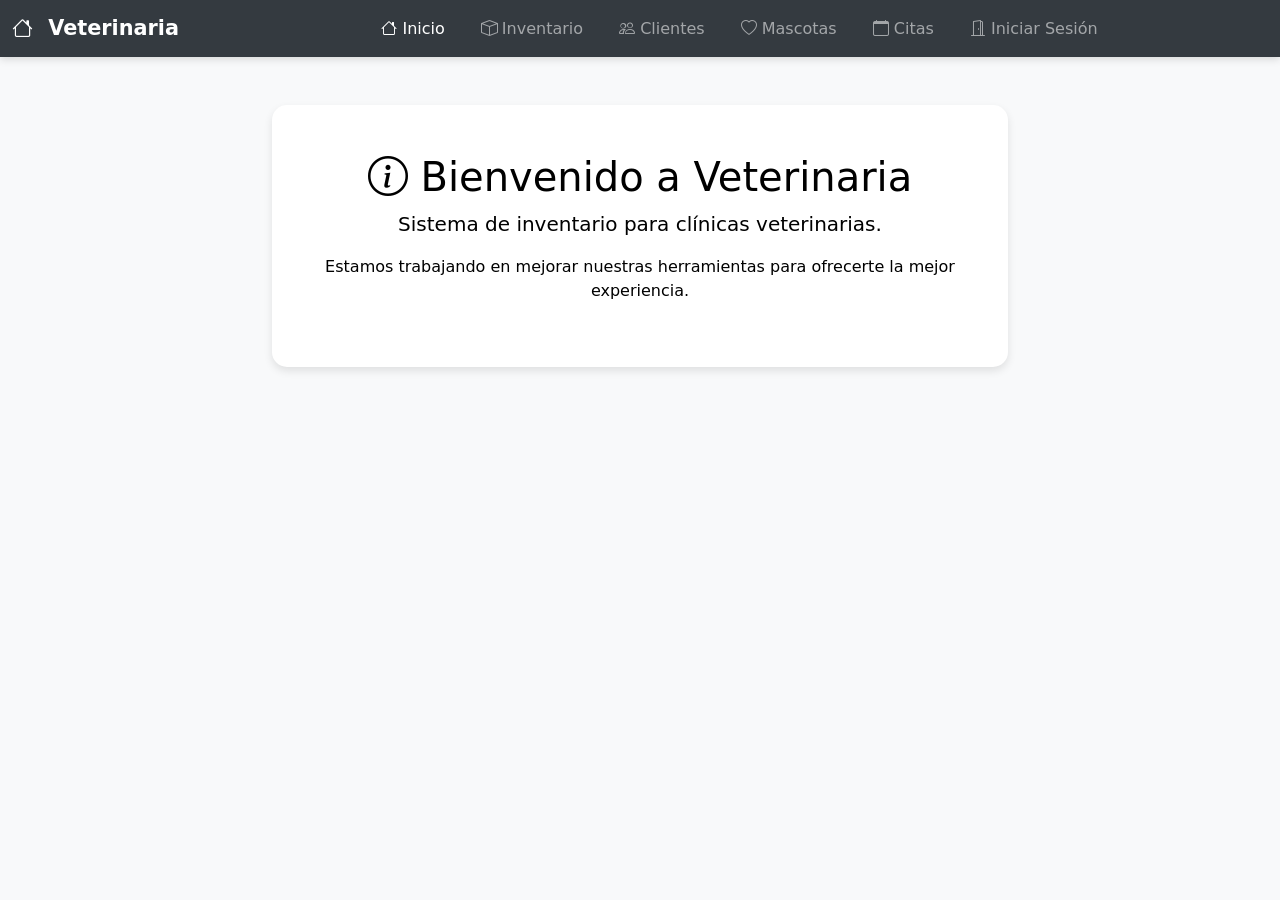
<file: index.html>
<!DOCTYPE html>
<html>
<head>
    <meta charset="UTF-8">
    <meta name="viewport" content="width=device-width, initial-scale=1.0">
    <title>Redirigiendo...</title>
</head>
<body>
    <script>
        window.location.href = 'pagina/index.html';
    </script>
</body>
</html>
</file>
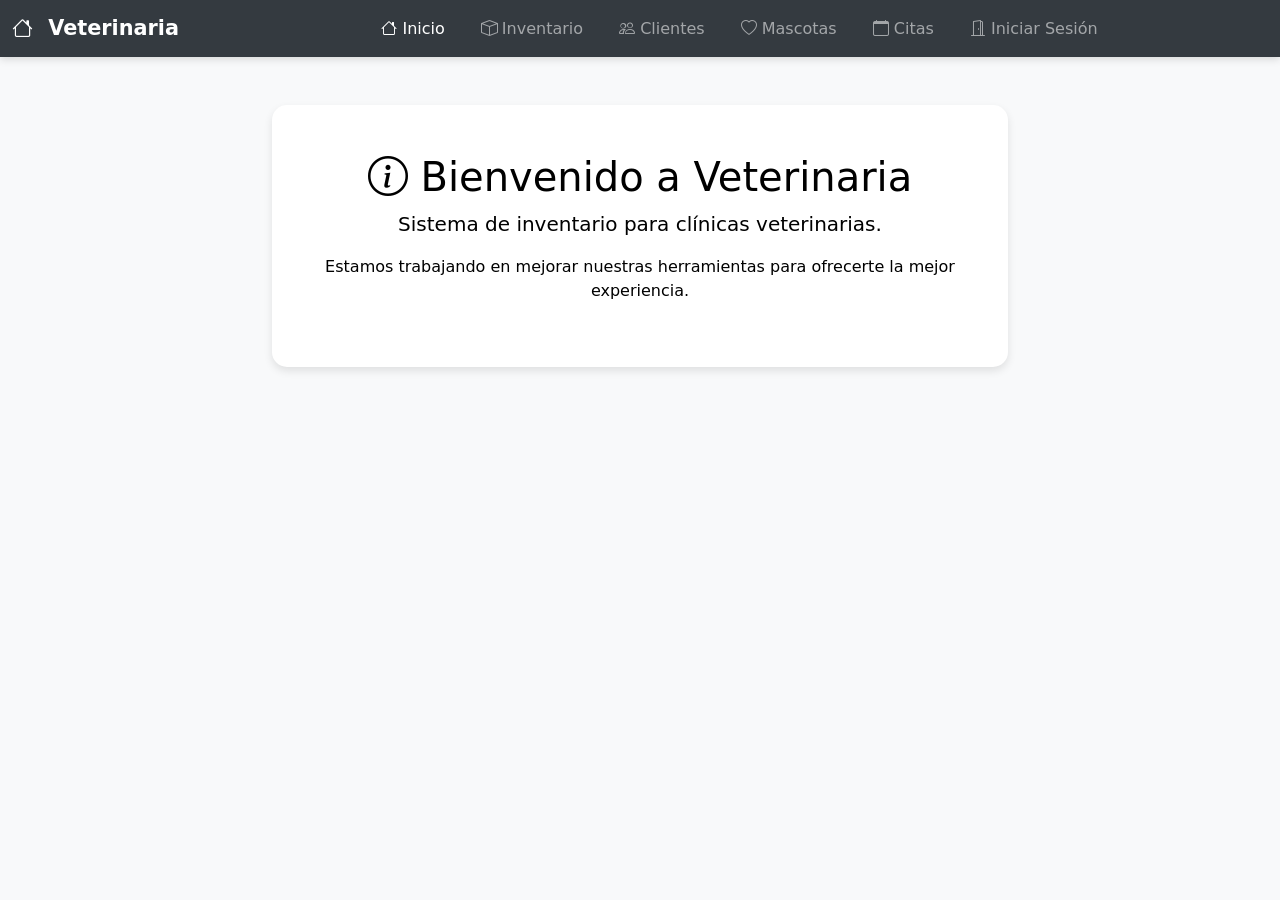
<file: pagina/index.html>
<!DOCTYPE html>
<html lang="es">
<head>
    <meta charset="UTF-8">
    <meta name="viewport" content="width=device-width, initial-scale=1.0">
    <title>Inicio - Veterinaria</title>
    <link href="https://cdn.jsdelivr.net/npm/bootstrap@5.3.2/dist/css/bootstrap.min.css" rel="stylesheet"
        integrity="sha384-T3c6CoIi6uLrA9TneNEoa7RxnatzjcDSCmG1MXxSR1GAsXEV/Dwwykc2MPK8M2HN" crossorigin="anonymous">
    <link rel="stylesheet" href="https://cdn.jsdelivr.net/npm/bootstrap-icons@1.13.1/font/bootstrap-icons.min.css">
    <link rel="stylesheet" href="styles-pages.css">
</head>
<body>
    <nav class="navbar navbar-expand-lg navbar-dark navbar-custom sticky-top">
        <div class="container-fluid">
            <a class="navbar-brand" href="index.html"><i class="bi bi-house"></i> Veterinaria</a>
            <button class="navbar-toggler" type="button" data-bs-toggle="collapse" data-bs-target="#navbarNav">
                <span class="navbar-toggler-icon"></span>
            </button>
            <div class="collapse navbar-collapse" id="navbarNav">
                <ul class="navbar-nav mx-auto">
                    <li class="nav-item">
                        <a class="nav-link active" href="index.html"><i class="bi bi-house"></i> Inicio</a>
                    </li>
                    <li class="nav-item">
                        <a class="nav-link" href="inventario.html"><i class="bi bi-box"></i> Inventario</a>
                    </li>
                    <li class="nav-item">
                        <a class="nav-link" href="clientes.html"><i class="bi bi-people"></i> Clientes</a>
                    </li>
                    <li class="nav-item">
                        <a class="nav-link" href="mascotas.html"><i class="bi bi-heart"></i> Mascotas</a>
                    </li>
                    <li class="nav-item">
                        <a class="nav-link" href="citas.html"><i class="bi bi-calendar"></i> Citas</a>
                    </li>
                    <li class="nav-item dropdown">
                        <a class="nav-link dropdown-toggle" href="#" id="navbarPerfil" role="button" data-bs-toggle="dropdown">
                            <i class="bi bi-person"></i> Perfil
                        </a>
                        <ul class="dropdown-menu" aria-labelledby="navbarPerfil">
                            <li><a class="dropdown-item" href="wind.html"><i class="bi bi-person-circle"></i> Cuenta</a></li>
                            <li><hr class="dropdown-divider"></li>
                            <li><a class="dropdown-item" href="#" onclick="cerrarSesion()"><i class="bi bi-box-arrow-right"></i> Cerrar Sesión</a></li>
                        </ul>
                    </li>
                    <li class="nav-item">
                        <a class="nav-link" href="../login-registro/login.html"><i class="bi bi-door-open"></i> Iniciar Sesión</a>
                    </li>
                </ul>
            </div>
        </div>
    </nav>

    <div class="container mt-5">
        <div class="row justify-content-center">
            <div class="col-md-8">
                <div class="maintenance-card">
                    <h1><i class="bi bi-info-circle"></i> Bienvenido a Veterinaria</h1>
                    <p class="lead">Sistema de inventario para clínicas veterinarias.</p>
                    <p>Estamos trabajando en mejorar nuestras herramientas para ofrecerte la mejor experiencia.</p>
                    <div id="login-info" style="display:none;">
                        <p>Has iniciado sesión correctamente.</p>
                    </div>
                </div>
            </div>
        </div>
    </div>

    <script src="https://cdn.jsdelivr.net/npm/bootstrap@5.3.2/dist/js/bootstrap.bundle.min.js"
        integrity="sha384-C6RzsynM9kWDrMNeT87bh95OGNyZPhcTNXj1NW7RuBCsyN/o0jlpcV8Qyq46cDfL"
        crossorigin="anonymous"></script>
    <script src="https://ajax.googleapis.com/ajax/libs/jquery/3.7.1/jquery.min.js"></script>
    <script src="index.js"></script>
</body>
</html>
</file>
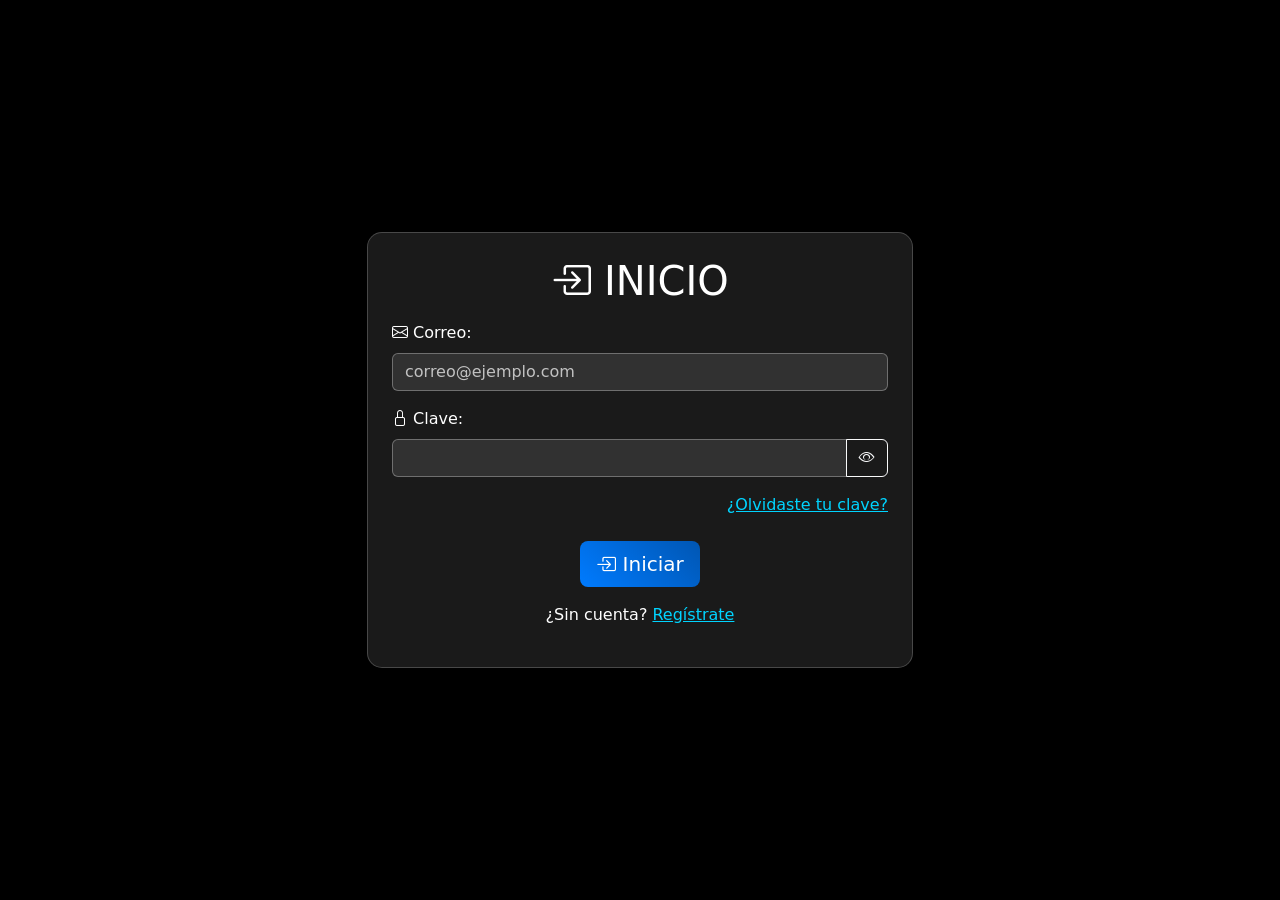
<file: login-registro/login.html>
<!doctype html>
<html lang="es">
<head>
    <meta charset="utf-8">
    <meta name="viewport" content="width=device-width, initial-scale=1">
    <title>INICIAR SESIÓN</title>
    <link href="https://cdn.jsdelivr.net/npm/bootstrap@5.3.2/dist/css/bootstrap.min.css" rel="stylesheet"
        integrity="sha384-T3c6CoIi6uLrA9TneNEoa7RxnatzjcDSCmG1MXxSR1GAsXEV/Dwwykc2MPK8M2HN" crossorigin="anonymous">
    <link rel="stylesheet" href="https://cdn.jsdelivr.net/npm/bootstrap-icons@1.13.1/font/bootstrap-icons.min.css">
    <link rel="stylesheet" href="styles.css">
</head>
<body>
    <div class="container">
        <div class="row justify-content-center">
            <div class="col-md-6">
                <div class="login-card">
                    <h1 class="text-center mb-3"><i class="bi bi-box-arrow-in-right"></i> INICIO</h1>
                    <form>
                        <!-- CorreoElectronico -->
                        <div class="mb-3">
                            <label for="email" class="form-label"><i class="bi bi-envelope"></i> Correo:</label>
                            <input type="email" class="form-control" id="email" placeholder="correo@ejemplo.com">
                        </div>

                        <!-- Contraseña -->
                        <div class="mb-3">
                            <label for="password" class="form-label"><i class="bi bi-lock"></i> Clave:</label>
                            <div class="input-group">
                                <input type="password" class="form-control" id="password">
                                <button class="btn btn-outline-light" type="button" id="togglePassword">
                                    <i class="bi bi-eye"></i>
                                </button>
                            </div>
                        </div>

                        <!-- Olvidaste contraseña -->
                        <div class="mb-3">
                            <a href="#" class="text-end d-block">¿Olvidaste tu clave?</a>
                        </div>

                        <!-- Boton de enviar -->
                        <div class="text-center mt-4">
                            <button type="submit" class="btn btn-primary btn-login btn-lg"><i class="bi bi-box-arrow-in-right"></i> Iniciar</button>
                        </div>

                        <!-- Registro -->
                        <div class="text-center mt-3">
                            <p>¿Sin cuenta? <a href="registro.html">Regístrate</a></p>
                        </div>
                    </form>
                </div>
            </div>
        </div>
    </div>

    <script src="https://cdn.jsdelivr.net/npm/bootstrap@5.3.2/dist/js/bootstrap.bundle.min.js"
        integrity="sha384-C6RzsynM9kWDrMNeT87bh95OGNyZPhcTNXj1NW7RuBCsyN/o0jlpcV8Qyq46cDfL"
        crossorigin="anonymous"></script>
    <script src="https://ajax.googleapis.com/ajax/libs/jquery/3.7.1/jquery.min.js"></script>
    <script src="login.js"></script>
</body>
</html>
</file>
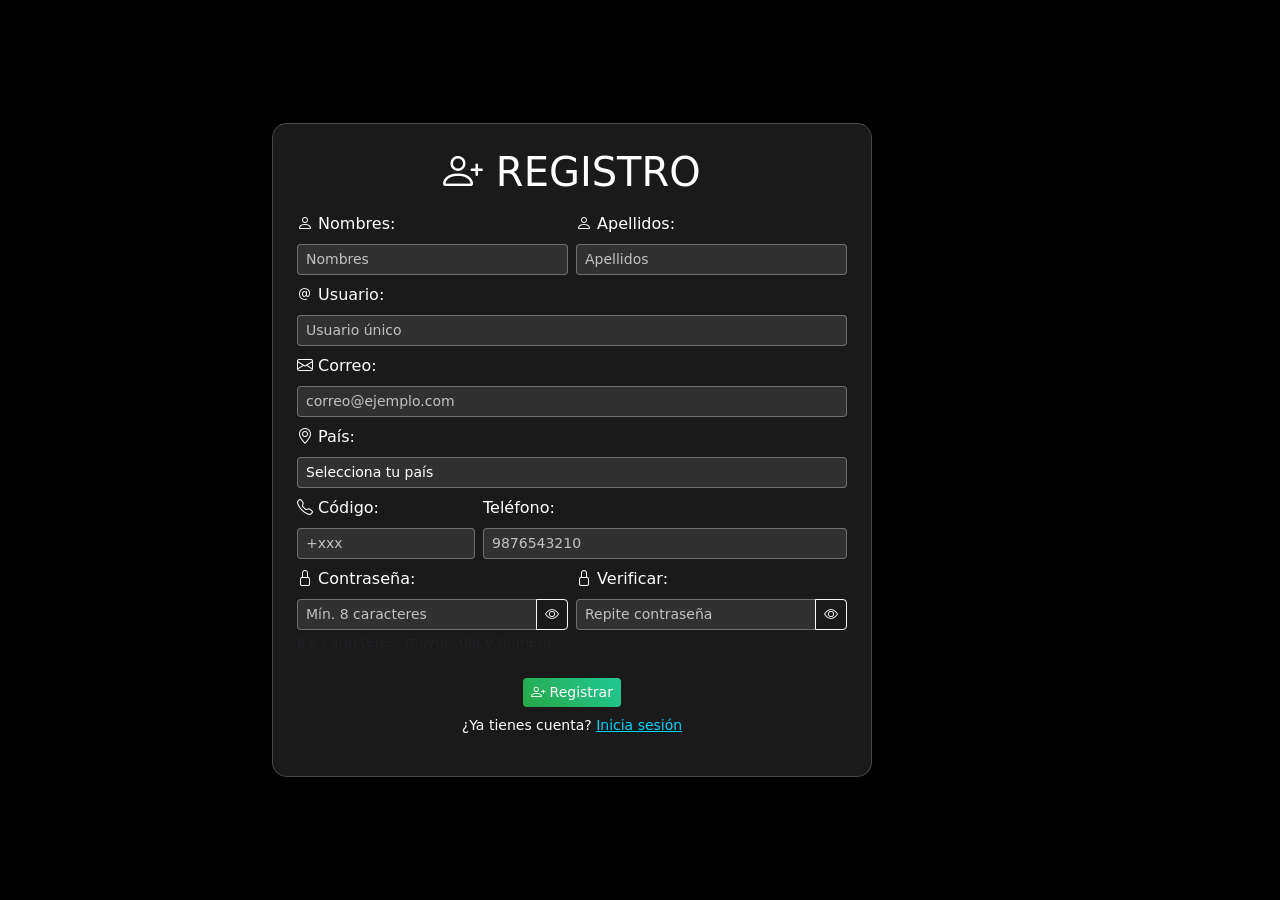
<file: login-registro/registro.html>
<!doctype html>
<html lang="es">
<head>
    <meta charset="utf-8">
    <meta name="viewport" content="width=device-width, initial-scale=1">
    <title>REGISTRO DE USUARIO</title>
    <link href="https://cdn.jsdelivr.net/npm/bootstrap@5.3.2/dist/css/bootstrap.min.css" rel="stylesheet"
        integrity="sha384-T3c6CoIi6uLrA9TneNEoa7RxnatzjcDSCmG1MXxSR1GAsXEV/Dwwykc2MPK8M2HN" crossorigin="anonymous">
    <link rel="stylesheet" href="https://cdn.jsdelivr.net/npm/bootstrap-icons@1.13.1/font/bootstrap-icons.min.css">
    <link rel="stylesheet" href="styles.css">
</head>
<body>
    <div class="container">
        <div class="row justify-content-center">
            <div class="col-md-8">
                <div class="registro-card">
                    <h1 class="text-center mb-3"><i class="bi bi-person-plus"></i> REGISTRO</h1>
                    <form>
                        <div class="row g-2">
                            <!-- Nombres -->
                            <div class="col-md-6 mb-2">
                                <label for="nombres" class="form-label"><i class="bi bi-person"></i> Nombres:</label>
                                <input type="text" class="form-control form-control-sm" id="nombres" placeholder="Nombres">
                            </div>

                            <!-- Apellidos -->
                            <div class="col-md-6 mb-2">
                                <label for="apellidos" class="form-label"><i class="bi bi-person"></i> Apellidos:</label>
                                <input type="text" class="form-control form-control-sm" id="apellidos" placeholder="Apellidos">
                            </div>
                        </div>

                        <!-- nombre de usuario -->
                        <div class="mb-2">
                            <label for="username" class="form-label"><i class="bi bi-at"></i> Usuario:</label>
                            <input type="text" class="form-control form-control-sm" id="username" placeholder="Usuario único">
                        </div>

                        <!-- Correo Electrónico -->
                        <div class="mb-2">
                            <label for="email" class="form-label"><i class="bi bi-envelope"></i> Correo:</label>
                            <input type="email" class="form-control form-control-sm" id="email" placeholder="correo@ejemplo.com">
                        </div>

                        <!-- País -->
                        <div class="mb-2">
                            <label for="pais" class="form-label"><i class="bi bi-geo-alt"></i> País:</label>
                            <select class="form-control form-control-sm" id="pais">
                                <option value="">Selecciona tu país</option>
                                <option value="Ecuador" data-code="+593">Ecuador</option>
                                <option value="Perú" data-code="+51">Perú</option>
                                <option value="Colombia" data-code="+57">Colombia</option>
                                <option value="Chile" data-code="+56">Chile</option>
                                <option value="Argentina" data-code="+54">Argentina</option>
                                <option value="Bolivia" data-code="+591">Bolivia</option>
                                <option value="Paraguay" data-code="+595">Paraguay</option>
                                <option value="Uruguay" data-code="+598">Uruguay</option>
                                <option value="Venezuela" data-code="+58">Venezuela</option>
                                <option value="Brasil" data-code="+55">Brasil</option>
                                <option value="Guatemala" data-code="+502">Guatemala</option>
                                <option value="Honduras" data-code="+504">Honduras</option>
                                <option value="El Salvador" data-code="+503">El Salvador</option>
                                <option value="Nicaragua" data-code="+505">Nicaragua</option>
                                <option value="Costa Rica" data-code="+506">Costa Rica</option>
                                <option value="Panamá" data-code="+507">Panamá</option>
                            </select>
                        </div>

                        <!-- Teléfono -->
                        <div class="row g-2">
                            <div class="col-md-4 mb-2">
                                <label for="codigoTelefono" class="form-label"><i class="bi bi-telephone"></i> Código:</label>
                                <input type="text" class="form-control form-control-sm" id="codigoTelefono" placeholder="+xxx" readonly>
                            </div>
                            <div class="col-md-8 mb-2">
                                <label for="telefono" class="form-label">Teléfono:</label>
                                <input type="tel" class="form-control form-control-sm" id="telefono" placeholder="9876543210">
                            </div>
                        </div>

                        <!-- Contraseña -->
                        <div class="row g-2">
                            <div class="col-md-6 mb-2">
                                <label for="password" class="form-label"><i class="bi bi-lock"></i> Contraseña:</label>
                                <div class="input-group input-group-sm">
                                    <input type="password" class="form-control" id="password" placeholder="Mín. 8 caracteres">
                                    <button class="btn btn-outline-light" type="button" id="togglePassword">
                                        <i class="bi bi-eye"></i>
                                    </button>
                                </div>
                                <small class="form-text text-muted">8+ caracteres, mayúscula y número.</small>
                            </div>

                            <!-- Verificación de contraseña -->
                            <div class="col-md-6 mb-2">
                                <label for="confirmPassword" class="form-label"><i class="bi bi-lock"></i> Verificar:</label>
                                <div class="input-group input-group-sm">
                                    <input type="password" class="form-control" id="confirmPassword" placeholder="Repite contraseña">
                                    <button class="btn btn-outline-light" type="button" id="toggleConfirmPassword">
                                        <i class="bi bi-eye"></i>
                                    </button>
                                </div>
                            </div>
                        </div>

                        <!-- Botón de registro -->
                        <div class="text-center mt-3">
                            <button type="submit" class="btn btn-primary btn-registro btn-sm"><i class="bi bi-person-plus"></i> Registrar</button>
                        </div>

                        <!-- Login -->
                        <div class="text-center mt-2">
                            <p class="small">¿Ya tienes cuenta? <a href="login.html">Inicia sesión</a></p>
                        </div>
                    </form>
                </div>
            </div>
        </div>
    </div>

    <script src="https://cdn.jsdelivr.net/npm/bootstrap@5.3.2/dist/js/bootstrap.bundle.min.js"
        integrity="sha384-C6RzsynM9kWDrMNeT87bh95OGNyZPhcTNXj1NW7RuBCsyN/o0jlpcV8Qyq46cDfL"
        crossorigin="anonymous"></script>
    <script src="https://ajax.googleapis.com/ajax/libs/jquery/3.7.1/jquery.min.js"></script>
    <script src="login.js"></script>
</body>
</html>
</file>
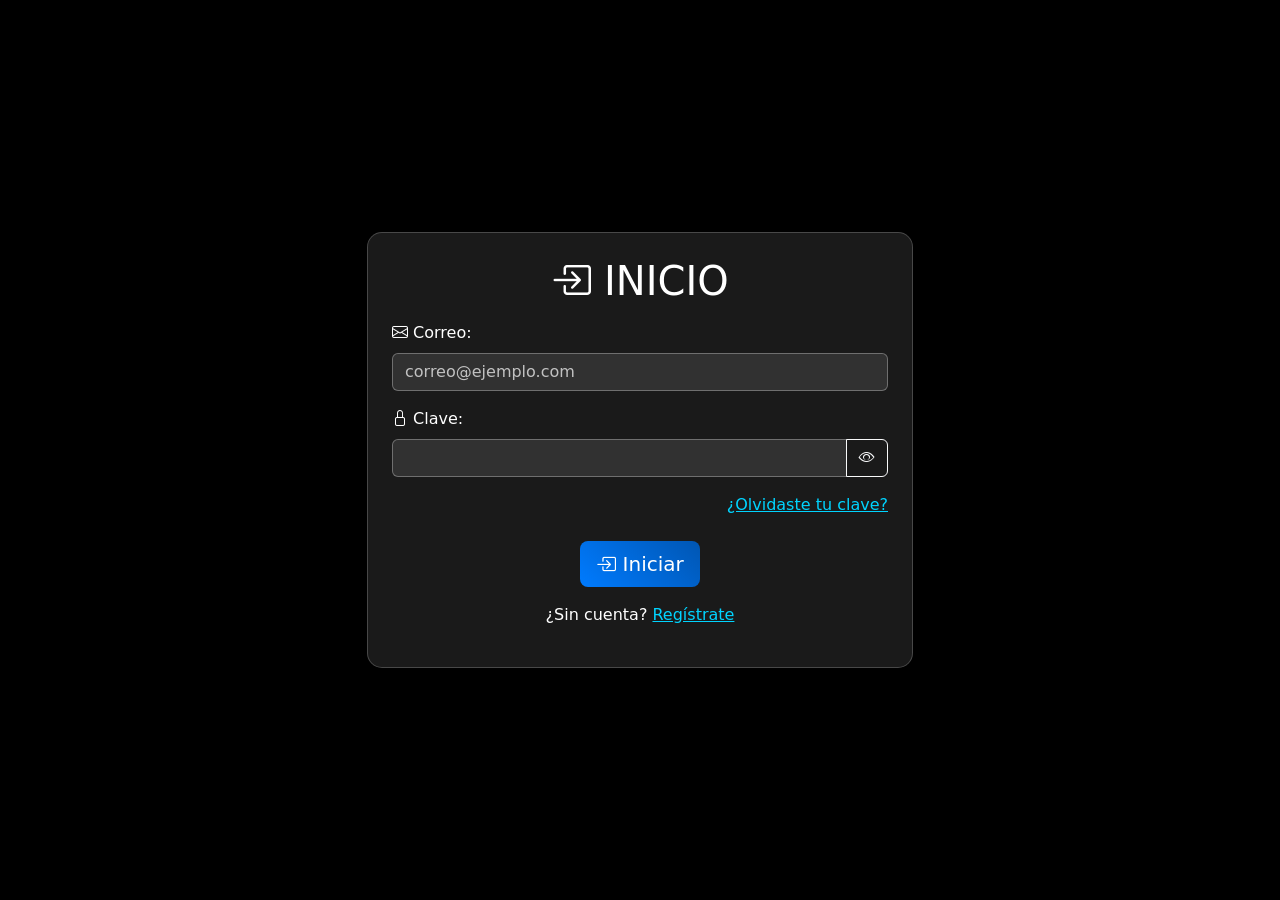
<file: pagina/citas.html>
<!DOCTYPE html>
<html lang="es">
<head>
    <meta charset="UTF-8">
    <meta name="viewport" content="width=device-width, initial-scale=1.0">
    <title>Citas - Veterinaria</title>
    <link href="https://cdn.jsdelivr.net/npm/bootstrap@5.3.2/dist/css/bootstrap.min.css" rel="stylesheet"
        integrity="sha384-T3c6CoIi6uLrA9TneNEoa7RxnatzjcDSCmG1MXxSR1GAsXEV/Dwwykc2MPK8M2HN" crossorigin="anonymous">
    <link rel="stylesheet" href="https://cdn.jsdelivr.net/npm/bootstrap-icons@1.13.1/font/bootstrap-icons.min.css">
    <link rel="stylesheet" href="styles-pages.css">
</head>
<body>
    <nav class="navbar navbar-expand-lg navbar-dark navbar-custom sticky-top">
        <div class="container-fluid">
            <a class="navbar-brand" href="index.html"><i class="bi bi-house"></i> Veterinaria</a>
            <button class="navbar-toggler" type="button" data-bs-toggle="collapse" data-bs-target="#navbarNav">
                <span class="navbar-toggler-icon"></span>
            </button>
            <div class="collapse navbar-collapse" id="navbarNav">
                <ul class="navbar-nav mx-auto">
                    <li class="nav-item">
                        <a class="nav-link" href="index.html"><i class="bi bi-house"></i> Inicio</a>
                    </li>
                    <li class="nav-item">
                        <a class="nav-link" href="inventario.html"><i class="bi bi-box"></i> Inventario</a>
                    </li>
                    <li class="nav-item">
                        <a class="nav-link" href="clientes.html"><i class="bi bi-people"></i> Clientes</a>
                    </li>
                    <li class="nav-item">
                        <a class="nav-link" href="mascotas.html"><i class="bi bi-heart"></i> Mascotas</a>
                    </li>
                    <li class="nav-item">
                        <a class="nav-link active" href="citas.html"><i class="bi bi-calendar"></i> Citas</a>
                    </li>
                    <li class="nav-item dropdown">
                        <a class="nav-link dropdown-toggle" href="#" id="navbarPerfil" role="button" data-bs-toggle="dropdown">
                            <i class="bi bi-person"></i> Perfil
                        </a>
                        <ul class="dropdown-menu" aria-labelledby="navbarPerfil">
                            <li><a class="dropdown-item" href="wind.html"><i class="bi bi-person-circle"></i> Cuenta</a></li>
                            <li><hr class="dropdown-divider"></li>
                            <li><a class="dropdown-item" href="#" onclick="cerrarSesion()"><i class="bi bi-box-arrow-right"></i> Cerrar Sesión</a></li>
                        </ul>
                    </li>
                </ul>
            </div>
        </div>
    </nav>

    <div class="container mt-5">
        <div class="row justify-content-center">
            <div class="col-md-8">
                <div class="maintenance-card">
                    <h1><i class="bi bi-tools"></i> Citas en Mantenimiento</h1>
                    <p class="lead">El sistema de citas veterinarias está siendo implementado. Pronto podrás agendar consultas y tratamientos.</p>
                    <p>Disculpe las molestias.</p>
                    <a href="index.html" class="btn btn-primary">Volver al Inicio</a>
                </div>
            </div>
        </div>
    </div>

    <script src="https://cdn.jsdelivr.net/npm/bootstrap@5.3.2/dist/js/bootstrap.bundle.min.js"
        integrity="sha384-C6RzsynM9kWDrMNeT87bh95OGNyZPhcTNXj1NW7RuBCsyN/o0jlpcV8Qyq46cDfL"
        crossorigin="anonymous"></script>
    <script src="https://ajax.googleapis.com/ajax/libs/jquery/3.7.1/jquery.min.js"></script>
    <script src="pages.js"></script>
</body>
</html>
</file>
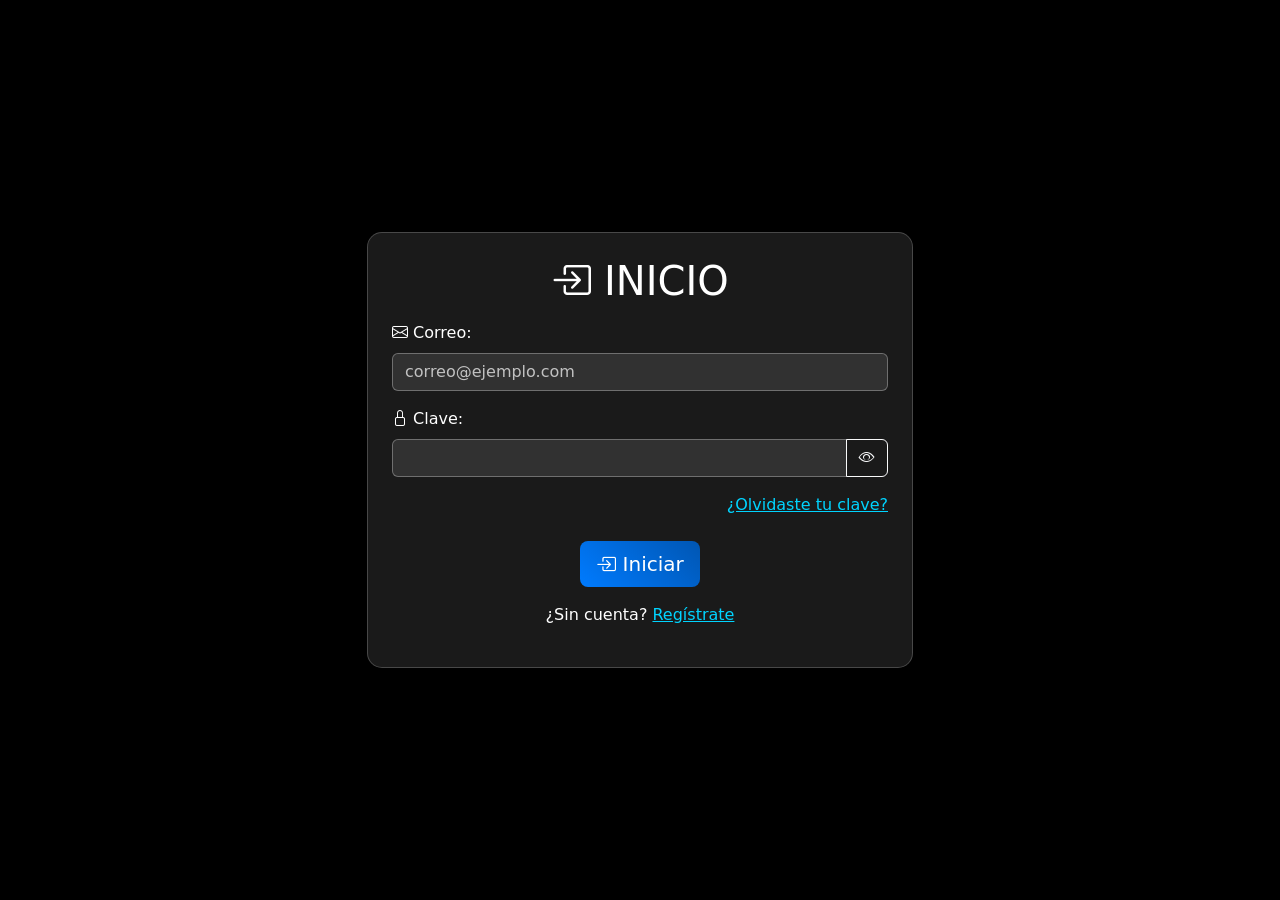
<file: pagina/clientes.html>
<!DOCTYPE html>
<html lang="es">
<head>
    <meta charset="UTF-8">
    <meta name="viewport" content="width=device-width, initial-scale=1.0">
    <title>Clientes - Veterinaria</title>
    <link href="https://cdn.jsdelivr.net/npm/bootstrap@5.3.2/dist/css/bootstrap.min.css" rel="stylesheet"
        integrity="sha384-T3c6CoIi6uLrA9TneNEoa7RxnatzjcDSCmG1MXxSR1GAsXEV/Dwwykc2MPK8M2HN" crossorigin="anonymous">
    <link rel="stylesheet" href="https://cdn.jsdelivr.net/npm/bootstrap-icons@1.13.1/font/bootstrap-icons.min.css">
    <link rel="stylesheet" href="styles-pages.css">
</head>
<body>
    <nav class="navbar navbar-expand-lg navbar-dark navbar-custom sticky-top">
        <div class="container-fluid">
            <a class="navbar-brand" href="index.html"><i class="bi bi-house"></i> Veterinaria</a>
            <button class="navbar-toggler" type="button" data-bs-toggle="collapse" data-bs-target="#navbarNav">
                <span class="navbar-toggler-icon"></span>
            </button>
            <div class="collapse navbar-collapse" id="navbarNav">
                <ul class="navbar-nav mx-auto">
                    <li class="nav-item">
                        <a class="nav-link" href="index.html"><i class="bi bi-house"></i> Inicio</a>
                    </li>
                    <li class="nav-item">
                        <a class="nav-link" href="inventario.html"><i class="bi bi-box"></i> Inventario</a>
                    </li>
                    <li class="nav-item">
                        <a class="nav-link active" href="clientes.html"><i class="bi bi-people"></i> Clientes</a>
                    </li>
                    <li class="nav-item">
                        <a class="nav-link" href="mascotas.html"><i class="bi bi-heart"></i> Mascotas</a>
                    </li>
                    <li class="nav-item">
                        <a class="nav-link" href="citas.html"><i class="bi bi-calendar"></i> Citas</a>
                    </li>
                    <li class="nav-item dropdown">
                        <a class="nav-link dropdown-toggle" href="#" id="navbarPerfil" role="button" data-bs-toggle="dropdown">
                            <i class="bi bi-person"></i> Perfil
                        </a>
                        <ul class="dropdown-menu" aria-labelledby="navbarPerfil">
                            <li><a class="dropdown-item" href="wind.html"><i class="bi bi-person-circle"></i> Cuenta</a></li>
                            <li><hr class="dropdown-divider"></li>
                            <li><a class="dropdown-item" href="#" onclick="cerrarSesion()"><i class="bi bi-box-arrow-right"></i> Cerrar Sesión</a></li>
                        </ul>
                    </li>
                </ul>
            </div>
        </div>
    </nav>

    <div class="container mt-5">
        <div class="row justify-content-center">
            <div class="col-md-8">
                <div class="maintenance-card">
                    <h1><i class="bi bi-tools"></i> Clientes en Mantenimiento</h1>
                    <p class="lead">La gestión de clientes está en desarrollo. Pronto podrás administrar información de dueños de mascotas.</p>
                    <p>Disculpe las molestias.</p>
                    <a href="index.html" class="btn btn-primary">Volver al Inicio</a>
                </div>
            </div>
        </div>
    </div>

    <script src="https://cdn.jsdelivr.net/npm/bootstrap@5.3.2/dist/js/bootstrap.bundle.min.js"
        integrity="sha384-C6RzsynM9kWDrMNeT87bh95OGNyZPhcTNXj1NW7RuBCsyN/o0jlpcV8Qyq46cDfL"
        crossorigin="anonymous"></script>
    <script src="https://ajax.googleapis.com/ajax/libs/jquery/3.7.1/jquery.min.js"></script>
    <script src="pages.js"></script>
</body>
</html>
</file>
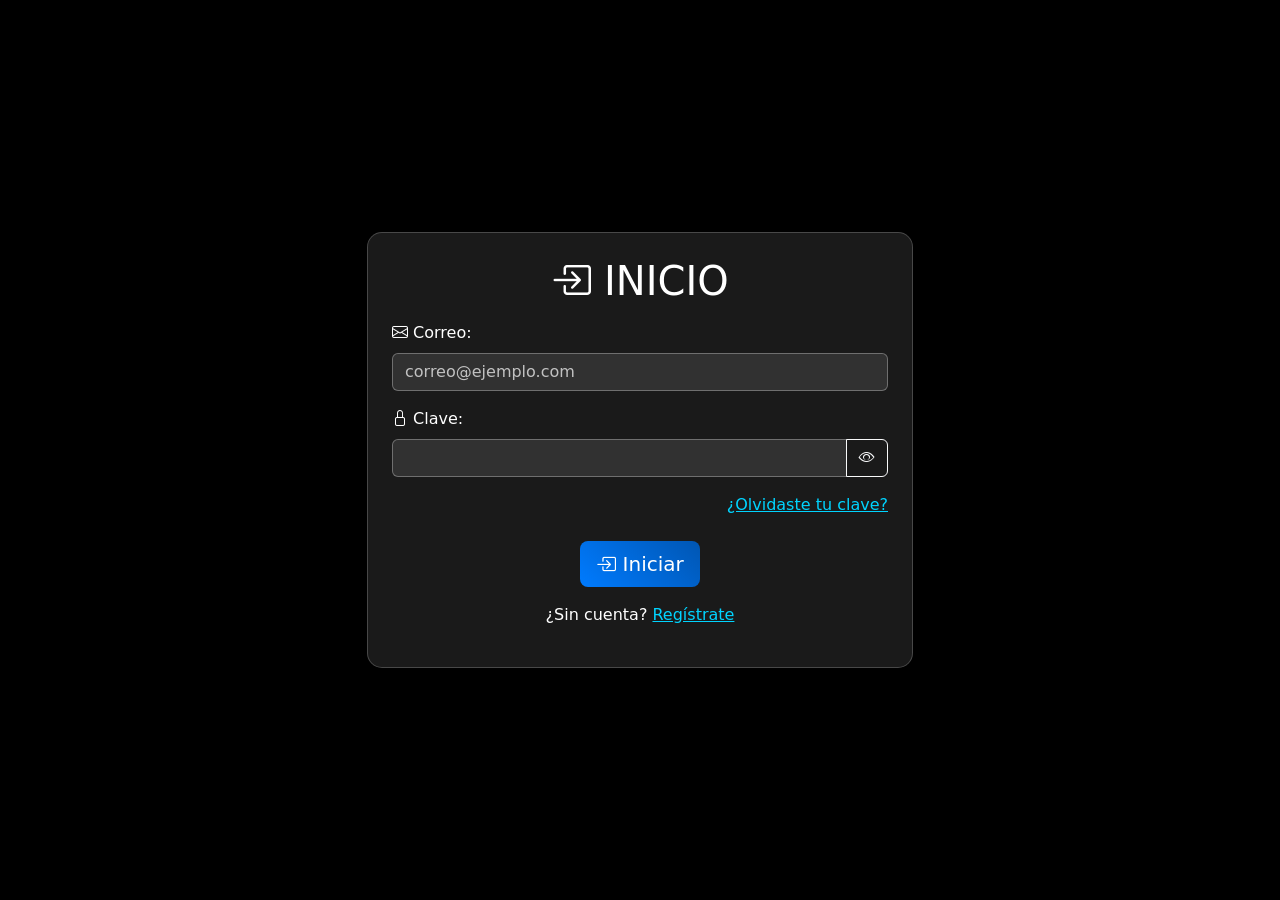
<file: pagina/inventario.html>
<!DOCTYPE html>
<html lang="es">
<head>
    <meta charset="UTF-8">
    <meta name="viewport" content="width=device-width, initial-scale=1.0">
    <title>Inventario - Veterinaria</title>
    <link href="https://cdn.jsdelivr.net/npm/bootstrap@5.3.2/dist/css/bootstrap.min.css" rel="stylesheet"
        integrity="sha384-T3c6CoIi6uLrA9TneNEoa7RxnatzjcDSCmG1MXxSR1GAsXEV/Dwwykc2MPK8M2HN" crossorigin="anonymous">
    <link rel="stylesheet" href="https://cdn.jsdelivr.net/npm/bootstrap-icons@1.13.1/font/bootstrap-icons.min.css">
    <link rel="stylesheet" href="styles-pages.css">
</head>
<body>
    <nav class="navbar navbar-expand-lg navbar-dark navbar-custom sticky-top">
        <div class="container-fluid">
            <a class="navbar-brand" href="index.html"><i class="bi bi-house"></i> Veterinaria</a>
            <button class="navbar-toggler" type="button" data-bs-toggle="collapse" data-bs-target="#navbarNav">
                <span class="navbar-toggler-icon"></span>
            </button>
            <div class="collapse navbar-collapse" id="navbarNav">
                <ul class="navbar-nav mx-auto">
                    <li class="nav-item">
                        <a class="nav-link" href="index.html"><i class="bi bi-house"></i> Inicio</a>
                    </li>
                    <li class="nav-item">
                        <a class="nav-link active" href="inventario.html"><i class="bi bi-box"></i> Inventario</a>
                    </li>
                    <li class="nav-item">
                        <a class="nav-link" href="clientes.html"><i class="bi bi-people"></i> Clientes</a>
                    </li>
                    <li class="nav-item">
                        <a class="nav-link" href="mascotas.html"><i class="bi bi-heart"></i> Mascotas</a>
                    </li>
                    <li class="nav-item">
                        <a class="nav-link" href="citas.html"><i class="bi bi-calendar"></i> Citas</a>
                    </li>
                    <li class="nav-item dropdown">
                        <a class="nav-link dropdown-toggle" href="#" id="navbarPerfil" role="button" data-bs-toggle="dropdown">
                            <i class="bi bi-person"></i> Perfil
                        </a>
                        <ul class="dropdown-menu" aria-labelledby="navbarPerfil">
                            <li><a class="dropdown-item" href="wind.html"><i class="bi bi-person-circle"></i> Cuenta</a></li>
                            <li><hr class="dropdown-divider"></li>
                            <li><a class="dropdown-item" href="#" onclick="cerrarSesion()"><i class="bi bi-box-arrow-right"></i> Cerrar Sesión</a></li>
                        </ul>
                    </li>
                </ul>
            </div>
        </div>
    </nav>

    <div class="container mt-5">
        <div class="row justify-content-center">
            <div class="col-md-8">
                <div class="maintenance-card">
                    <h1><i class="bi bi-tools"></i> Inventario en Mantenimiento</h1>
                    <p class="lead">La sección de inventario está siendo actualizada. Pronto podrás gestionar medicamentos, alimentos y suministros veterinarios.</p>
                    <p>Disculpe las molestias.</p>
                    <a href="index.html" class="btn btn-primary">Volver al Inicio</a>
                </div>
            </div>
        </div>
    </div>

    <script src="https://cdn.jsdelivr.net/npm/bootstrap@5.3.2/dist/js/bootstrap.bundle.min.js"
        integrity="sha384-C6RzsynM9kWDrMNeT87bh95OGNyZPhcTNXj1NW7RuBCsyN/o0jlpcV8Qyq46cDfL"
        crossorigin="anonymous"></script>
    <script src="https://ajax.googleapis.com/ajax/libs/jquery/3.7.1/jquery.min.js"></script>
    <script src="pages.js"></script>
</body>
</html>
</file>
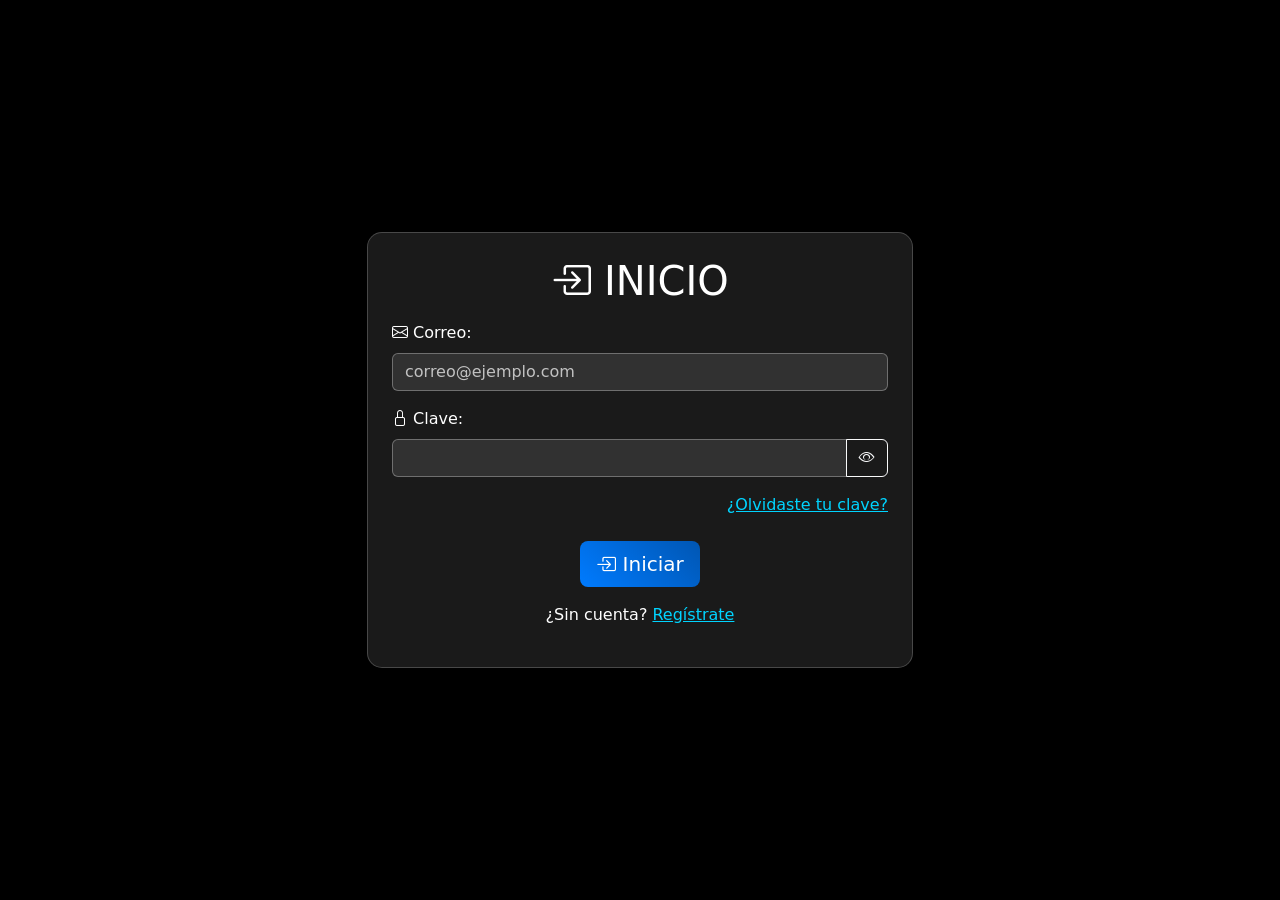
<file: pagina/mascotas.html>
<!DOCTYPE html>
<html lang="es">
<head>
    <meta charset="UTF-8">
    <meta name="viewport" content="width=device-width, initial-scale=1.0">
    <title>Mascotas - Veterinaria</title>
    <link href="https://cdn.jsdelivr.net/npm/bootstrap@5.3.2/dist/css/bootstrap.min.css" rel="stylesheet"
        integrity="sha384-T3c6CoIi6uLrA9TneNEoa7RxnatzjcDSCmG1MXxSR1GAsXEV/Dwwykc2MPK8M2HN" crossorigin="anonymous">
    <link rel="stylesheet" href="https://cdn.jsdelivr.net/npm/bootstrap-icons@1.13.1/font/bootstrap-icons.min.css">
    <link rel="stylesheet" href="styles-pages.css">
</head>
<body>
    <nav class="navbar navbar-expand-lg navbar-dark navbar-custom sticky-top">
        <div class="container-fluid">
            <a class="navbar-brand" href="index.html"><i class="bi bi-house"></i> Veterinaria</a>
            <button class="navbar-toggler" type="button" data-bs-toggle="collapse" data-bs-target="#navbarNav">
                <span class="navbar-toggler-icon"></span>
            </button>
            <div class="collapse navbar-collapse" id="navbarNav">
                <ul class="navbar-nav mx-auto">
                    <li class="nav-item">
                        <a class="nav-link" href="index.html"><i class="bi bi-house"></i> Inicio</a>
                    </li>
                    <li class="nav-item">
                        <a class="nav-link" href="inventario.html"><i class="bi bi-box"></i> Inventario</a>
                    </li>
                    <li class="nav-item">
                        <a class="nav-link" href="clientes.html"><i class="bi bi-people"></i> Clientes</a>
                    </li>
                    <li class="nav-item">
                        <a class="nav-link active" href="mascotas.html"><i class="bi bi-heart"></i> Mascotas</a>
                    </li>
                    <li class="nav-item">
                        <a class="nav-link" href="citas.html"><i class="bi bi-calendar"></i> Citas</a>
                    </li>
                    <li class="nav-item dropdown">
                        <a class="nav-link dropdown-toggle" href="#" id="navbarPerfil" role="button" data-bs-toggle="dropdown">
                            <i class="bi bi-person"></i> Perfil
                        </a>
                        <ul class="dropdown-menu" aria-labelledby="navbarPerfil">
                            <li><a class="dropdown-item" href="wind.html"><i class="bi bi-person-circle"></i> Cuenta</a></li>
                            <li><hr class="dropdown-divider"></li>
                            <li><a class="dropdown-item" href="#" onclick="cerrarSesion()"><i class="bi bi-box-arrow-right"></i> Cerrar Sesión</a></li>
                        </ul>
                    </li>
                </ul>
            </div>
        </div>
    </nav>

    <div class="container mt-5">
        <div class="row justify-content-center">
            <div class="col-md-8">
                <div class="maintenance-card">
                    <h1><i class="bi bi-tools"></i> Mascotas en Mantenimiento</h1>
                    <p class="lead">La sección de mascotas está en construcción. Pronto podrás registrar y gestionar información de animales.</p>
                    <p>Disculpe las molestias.</p>
                    <a href="index.html" class="btn btn-primary">Volver al Inicio</a>
                </div>
            </div>
        </div>
    </div>

    <script src="https://cdn.jsdelivr.net/npm/bootstrap@5.3.2/dist/js/bootstrap.bundle.min.js"
        integrity="sha384-C6RzsynM9kWDrMNeT87bh95OGNyZPhcTNXj1NW7RuBCsyN/o0jlpcV8Qyq46cDfL"
        crossorigin="anonymous"></script>
    <script src="https://ajax.googleapis.com/ajax/libs/jquery/3.7.1/jquery.min.js"></script>
    <script src="pages.js"></script>
</body>
</html>
</file>
<file: pagina/styles-pages.css>
body {
    background: #f8f9fa;
    color: #000;
}

.maintenance-card {
    background: white;
    border-radius: 15px;
    padding: 3rem;
    box-shadow: 0 4px 8px rgba(0,0,0,0.1);
    text-align: center;
}

.navbar-custom {
    background-color: #343a40;
    box-shadow: 0 2px 8px rgba(0,0,0,0.15);
}

.navbar-custom .navbar-brand {
    font-weight: 600;
    font-size: 1.3rem;
    margin-right: 2rem;
}

.navbar-custom .navbar-brand i {
    margin-right: 0.5rem;
}

.navbar-custom .navbar-nav {
    width: 100%;
    justify-content: center;
}

.navbar-custom .nav-link {
    margin: 0 10px;
    transition: color 0.3s ease;
    position: relative;
}

.navbar-custom .nav-link:hover {
    color: #17a2b8 !important;
}

.navbar-custom .nav-link::after {
    content: '';
    position: absolute;
    width: 0;
    height: 2px;
    bottom: -5px;
    left: 50%;
    background-color: #17a2b8;
    transition: width 0.3s ease, left 0.3s ease;
}

.navbar-custom .nav-link:hover::after {
    width: 100%;
    left: 0;
}

.navbar-custom .dropdown-menu {
    background-color: #495057;
    border: 1px solid #6c757d;
    box-shadow: 0 4px 8px rgba(0,0,0,0.2);
}

.navbar-custom .dropdown-item {
    color: #f8f9fa;
    transition: background-color 0.3s ease, padding-left 0.3s ease;
}

.navbar-custom .dropdown-item:hover {
    background-color: #17a2b8;
    color: white;
    padding-left: 1.5rem;
}

.navbar-custom .dropdown-divider {
    border-color: #6c757d;
}
</file>
<file: login-registro/styles.css>
body {
    background: #000000;
    min-height: 100vh;
    display: flex;
    justify-content: center;
    align-items: center;
    position: relative;
    overflow: auto;
}

.login-card, .registro-card {
    background: rgba(255, 255, 255, 0.1);
    backdrop-filter: blur(10px);
    border: 1px solid rgba(255, 255, 255, 0.2);
    border-radius: 15px;
    padding: 1.5rem;
    box-shadow: 0 8px 32px rgba(0, 0, 0, 0.3);
    color: white;
    max-height: 90vh;
    overflow-y: auto;
}

.registro-card {
    max-width: 600px;
    width: 100%;
}

.form-control {
    background: rgba(255, 255, 255, 0.1);
    border: 1px solid rgba(255, 255, 255, 0.3);
    color: white;
}

.form-control::placeholder {
    color: rgba(255, 255, 255, 0.7);
}

.btn-primary {
    border: none;
    transition: transform 0.2s, box-shadow 0.2s;
}

.btn-primary:hover {
    transform: scale(1.05);
    box-shadow: 0 0 20px rgba(0, 123, 255, 0.8);
}

.btn-registro {
    background: linear-gradient(45deg, #28a745, #20c997);
}

.btn-registro:hover {
    box-shadow: 0 0 20px rgba(40, 167, 69, 0.8);
}

.btn-login {
    background: linear-gradient(45deg, #007bff, #0056b3);
}

.btn-login:hover {
    box-shadow: 0 0 20px rgba(0, 123, 255, 0.8);
}

a {
    color: #00d4ff;
}

a:hover {
    color: #0099cc;
}

.input-group-text {
    background: rgba(255, 255, 255, 0.1);
    border: 1px solid rgba(255, 255, 255, 0.3);
    color: white;
}
</file>
